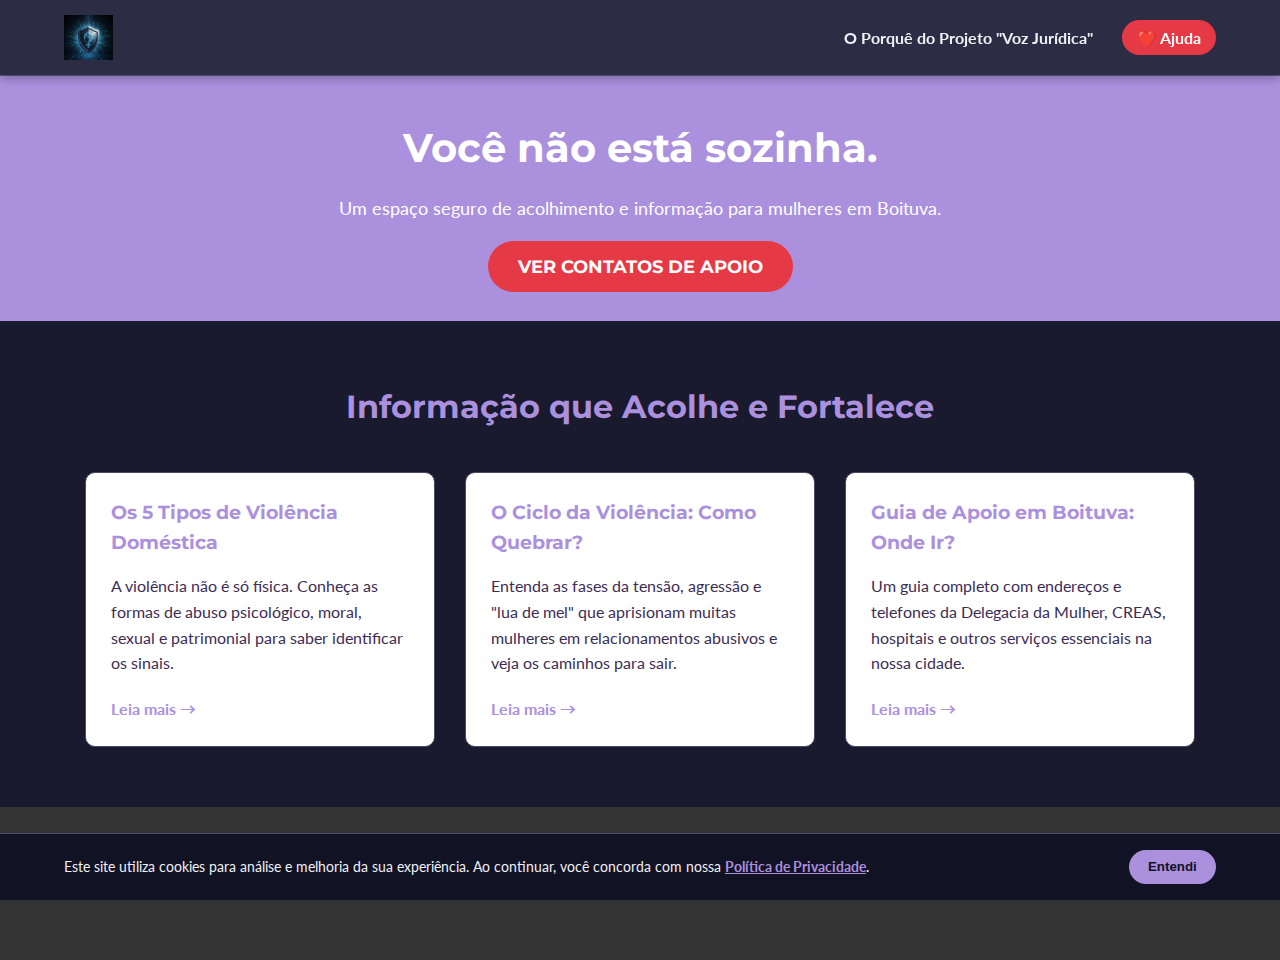
<file: index.html>
<!DOCTYPE html>
<html lang="pt-BR">
<head>
    <!-- Google tag (gtag.js) -->
<script async src="https://www.googletagmanager.com/gtag/js?id=G-N0MJZR9N5Q"></script>
<script>
  window.dataLayer = window.dataLayer || [];
  function gtag(){dataLayer.push(arguments);}
  gtag('js', new Date());

  gtag('config', 'G-N0MJZR9N5Q');
</script>

    <meta charset="UTF-8">
    <meta name="viewport" content="width=device-width, initial-scale=1.0">
    <title>Vozes Em Rede - Você não está sozinha</title>
    
    <link rel="stylesheet" href="styles/style.css">
    <link rel="short icon" href="imagens/favicon.ico">
    <link rel="preconnect" href="https://fonts.googleapis.com">
    <link rel="preconnect" href="https://fonts.gstatic.com" crossorigin>
    <link href="https://fonts.googleapis.com/css2?family=Montserrat:wght@400;700&family=Lato:wght@400;700&display=swap" rel="stylesheet">
</head>


<body>
     <button id="quick-exit" class="quick-exit-button">SAIR RÁPIDO (ESC)</button>

     <!--Navegação de Páginas-->
    <header class="main-header sticky">
        <nav class="main-nav">
           <a href="index.html" class="logo">
    <img src="imagens/logo.png" alt="Logo do Projeto Acolhe Boituva">
        </a>
            <div class="nav-links">
                <a href="paginas/projeto-pq.html">O Porquê do Projeto "Voz Jurídica"</a>
                <a href="paginas/ajuda.html" class="nav-cta">❤️ Ajuda</a>
            </div>
        </nav>
    </header>



    <!--Corpo da Página -->
    <main>
        <section class="hero">
            <div class="hero-content">
                <h1>Você não está sozinha.</h1>
                <p class="subtitle">Um espaço seguro de acolhimento e informação para mulheres em Boituva.</p>
                <a href="paginas/ajuda.html" class="cta-button">VER CONTATOS DE APOIO</a>
            </div>
        </section>
        <section class="recent-posts">
            <h2>Informação que Acolhe e Fortalece</h2>
            
            <div class="posts-container">
                <article class="post-card">
                    <h3>Os 5 Tipos de Violência Doméstica</h3>
                    <p>A violência não é só física. Conheça as formas de abuso psicológico, moral, sexual e patrimonial para saber identificar os sinais.</p>
                    <a href="paginas/ciclosdaviolencia.html#tipos-de-violencia" class="read-more">Leia mais &rarr;</a>
                </article>

                <article class="post-card">
                    <h3>O Ciclo da Violência: Como Quebrar?</h3>
                    <p>Entenda as fases da tensão, agressão e "lua de mel" que aprisionam muitas mulheres em relacionamentos abusivos e veja os caminhos para sair.</p>
                    <a href="paginas/tiposdeviolencia.html#ciclo-da-violencia" class="read-more">Leia mais &rarr;</a>
                </article>

                <article class="post-card">
                    <h3>Guia de Apoio em Boituva: Onde Ir?</h3>
                    <p>Um guia completo com endereços e telefones da Delegacia da Mulher, CREAS, hospitais e outros serviços essenciais na nossa cidade.</p>
                    <a href="paginas/ajuda.html" class="read-more">Leia mais &rarr;</a>
                </article>
            </div>
        </section>
    </main>


    <!--Aviso de Cookies -->
    <div id="cookie-notice-container">
        <div class="cookie-notice-content">
            <p>
                Este site utiliza cookies para análise e melhoria da sua experiência. Ao continuar, você concorda com nossa 
                <a href="/paginas/politica-de-privacidade.html">Política de Privacidade</a>.
            </p>
            <button id="cookie-notice-accept-btn">Entendi</button>
        </div>
    </div>

    <script>
        // --- LÓGICA DO BANNER DE COOKIES (AUTOCONTIDA) ---
        // Espera o DOM estar pronto para garantir que todos os elementos existem
        document.addEventListener('DOMContentLoaded', () => {
            const bannerContainer = document.getElementById('cookie-notice-container');
            const acceptButton = document.getElementById('cookie-notice-accept-btn');

            // Garante que o código só rode se os elementos existirem
            if (bannerContainer && acceptButton) {
                // Verifica se o usuário já aceitou
                if (!localStorage.getItem('cookiesAccepted')) {
                    // Se não, mostra o banner
                    bannerContainer.classList.add('show');
                }

                // Adiciona o evento de clique ao botão
                acceptButton.addEventListener('click', () => {
                    // Salva a aceitação
                    localStorage.setItem('cookiesAccepted', 'true');
                    // Esconde o banner
                    bannerContainer.classList.remove('show');
                });
            }
        });
    </script>
    
    </body>
    
    <!--RODAPÉ -->
    <footer class="site-footer">
        <p>&copy; 2025 Acolhe Boituva - Gustavo Danton - Todos os direitos reservados. Um projeto comunitário e independente. | <a href="paginas/politica-de-privacidade.html" >Política de Privacidade</p>
    </footer>
    
    <script src="scripts/scripts.js"></script>


</html>
</file>
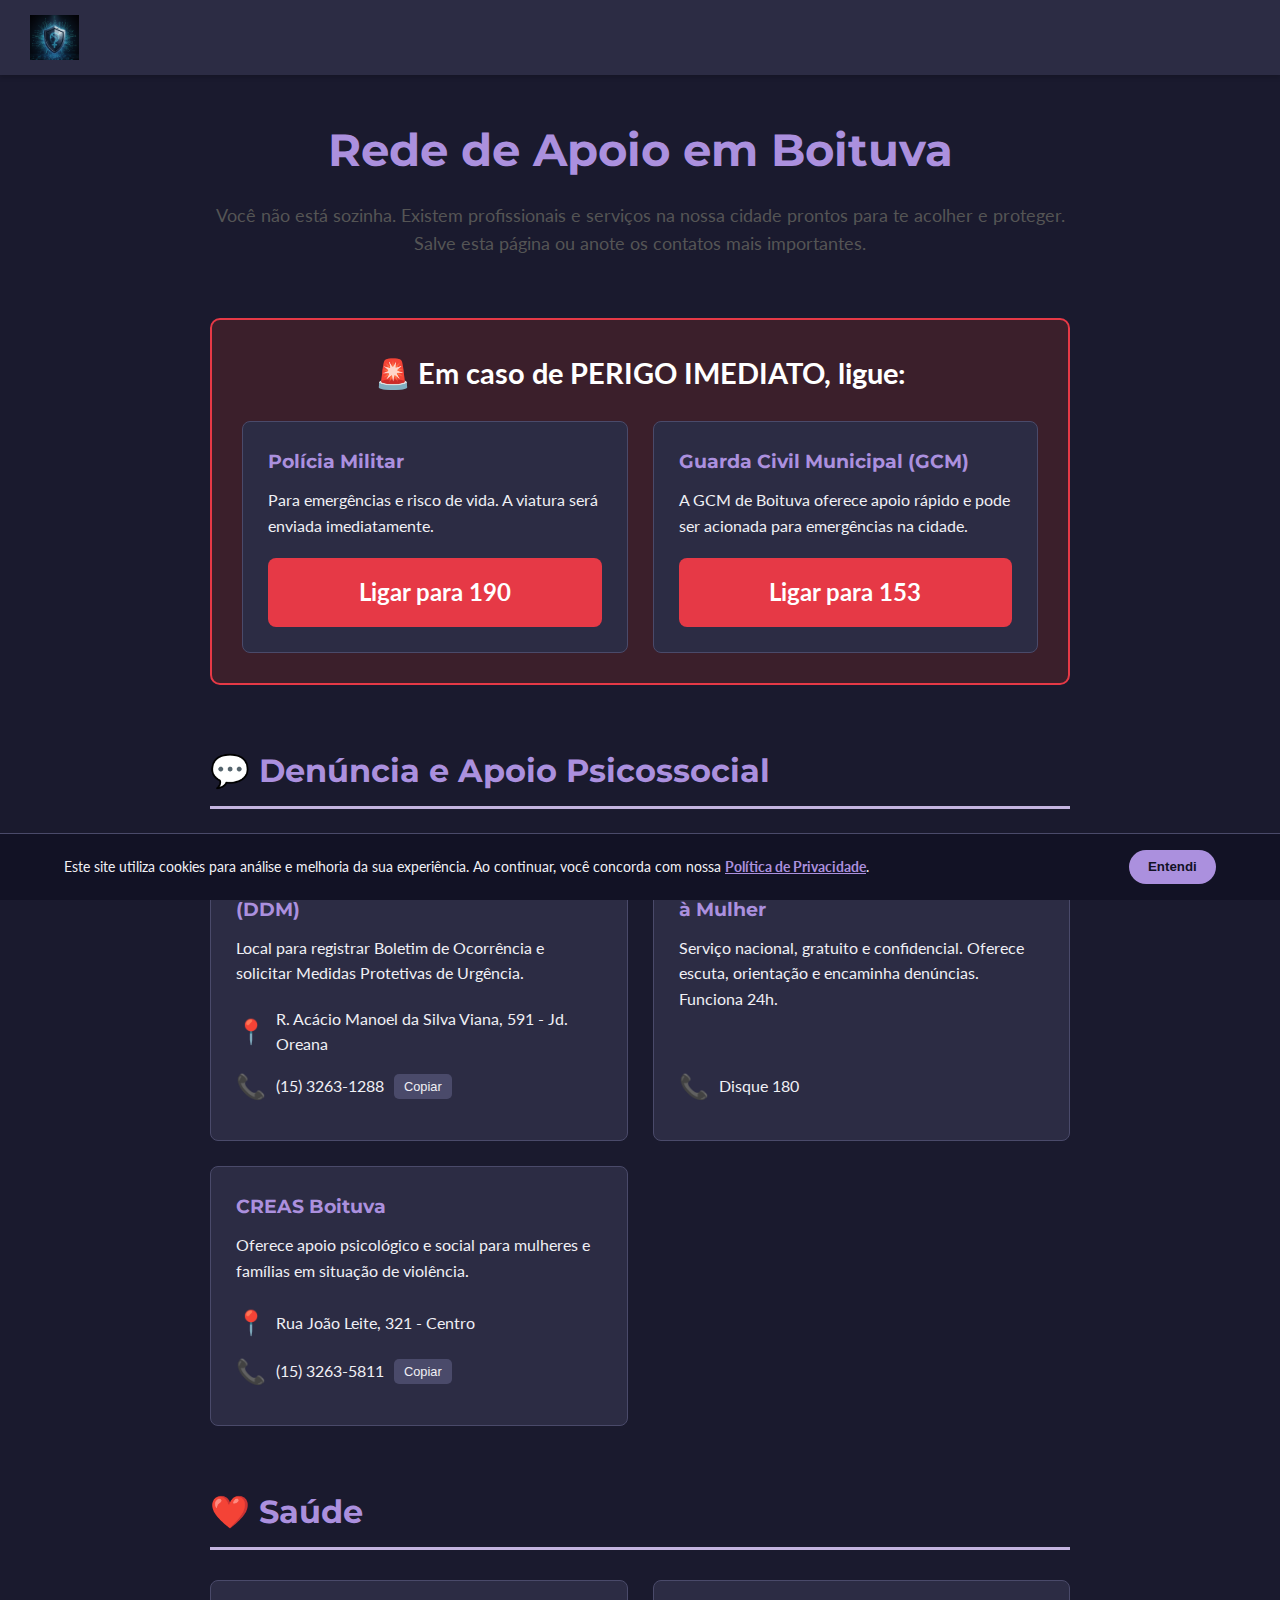
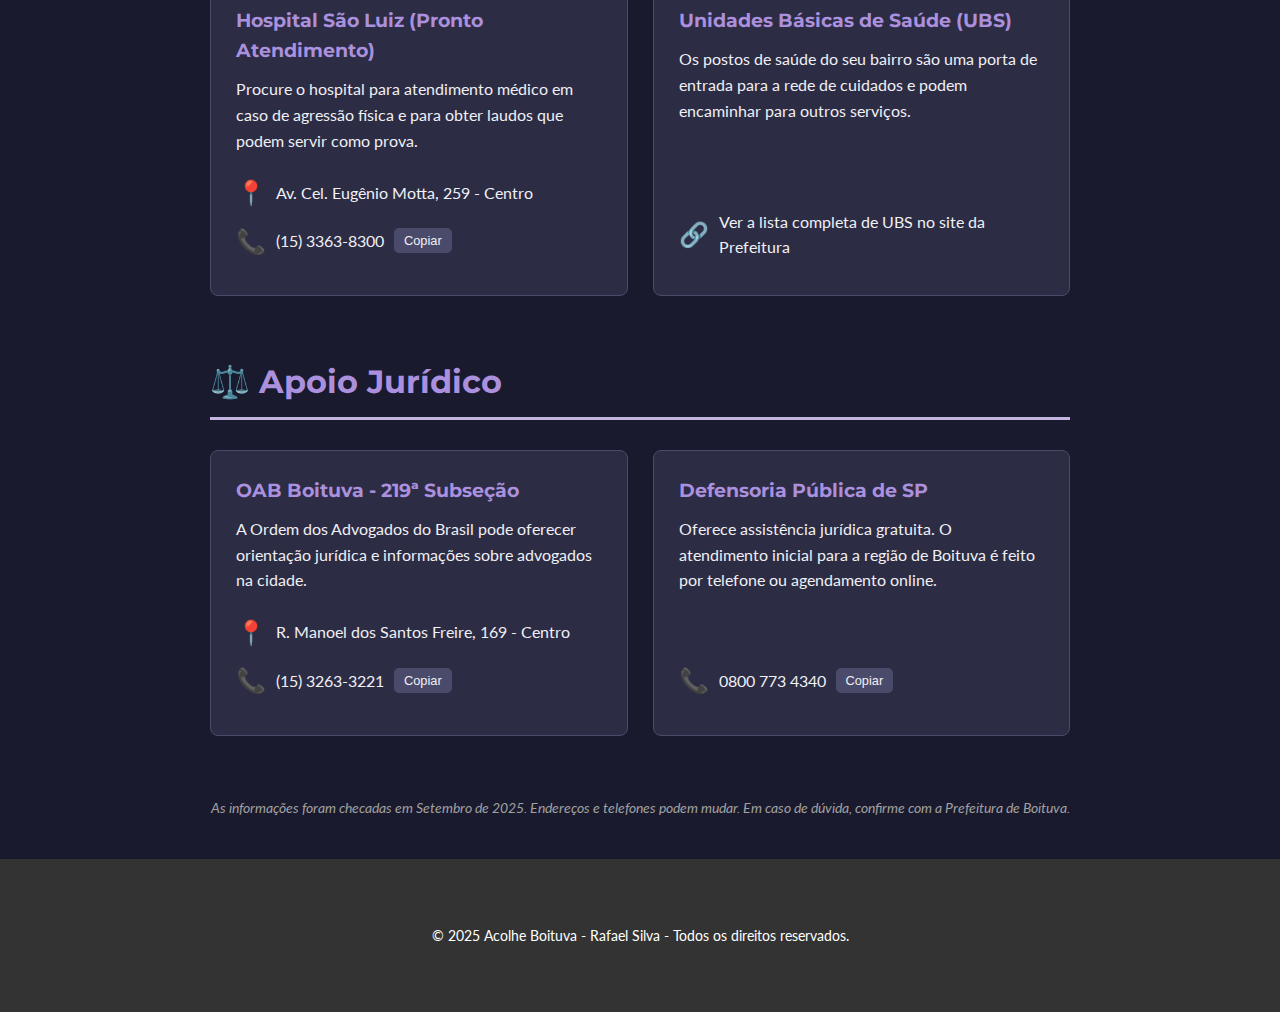
<file: paginas/ajuda.html>
<!DOCTYPE html>
<html lang="pt-BR">
<head>

    <!-- Google tag (gtag.js) -->
<script async src="https://www.googletagmanager.com/gtag/js?id=G-N0MJZR9N5Q"></script>
<script>
  window.dataLayer = window.dataLayer || [];
  function gtag(){dataLayer.push(arguments);}
  gtag('js', new Date());

  gtag('config', 'G-N0MJZR9N5Q');
</script>

    <meta charset="UTF-8">
    <meta name="viewport" content="width=device-width, initial-scale=1.0">

    <title>Busque Ajuda em Boituva - Acolhe Boituva</title>
    
    <link rel="stylesheet" href="../styles/style.css">
    
    <link rel="preconnect" href="https://fonts.googleapis.com">

    <link rel="preconnect" href="https://fonts.gstatic.com" crossorigin>

    <link href="https://fonts.googleapis.com/css2?family=Montserrat:wght@400;700&family=Lato:wght@400;700&display=swap" rel="stylesheet">

</head>
<body>


    <button id="quick-exit" class="quick-exit-button">SAIR RÁPIDO (ESC)</button>

    <header class="main-header">
        <nav>
           <a href="../index.html" class="logo">
    <img src="../imagens/logo.png" alt="Logo do Projeto Acolhe Boituva">
</a>
        </nav>
    </header>

    <main class="content-page">
        <h1>Rede de Apoio em Boituva</h1>
        <p class="page-intro">Você não está sozinha. Existem profissionais e serviços na nossa cidade prontos para te acolher e proteger. Salve esta página ou anote os contatos mais importantes.</p>

        <section id="emergencia" class="emergency-section">
            <h2>🚨 Em caso de PERIGO IMEDIATO, ligue:</h2>

            <div class="contact-grid">
                <div class="contact-card emergency">
                    <h3>Polícia Militar</h3>
                    <p>Para emergências e risco de vida. A viatura será enviada imediatamente.</p>
                    <a href="tel:190" class="call-button">Ligar para 190</a>
                </div>

                <div class="contact-card emergency">
                    <h3>Guarda Civil Municipal (GCM)</h3>
                    <p>A GCM de Boituva oferece apoio rápido e pode ser acionada para emergências na cidade.</p>
                    <a href="tel:153" class="call-button">Ligar para 153</a>
                </div>

            </div>
        </section>

        <section class="content-section">
            <h2>💬 Denúncia e Apoio Psicossocial</h2>

            <div class="contact-grid">
                <div class="contact-card">
                    <h3>Delegacia de Defesa da Mulher (DDM)</h3>
                    <p>Local para registrar Boletim de Ocorrência e solicitar Medidas Protetivas de Urgência.</p>

                    <div class="contact-info">
                        <span>📍</span> <a href="https://maps.google.com/?q=Rua+Acácio+Manoel+da+Silva+Viana,+591,+Boituva" target="_blank">R. Acácio Manoel da Silva Viana, 591 - Jd. Oreana</a>
                    </div>
                    <div class="contact-info">
                        <span>📞</span> <a href="tel:1532631288">(15) 3263-1288</a>
                        <button class="copy-btn" data-number="1532631288">Copiar</button>
                    </div>
                </div>
                <div class="contact-card">
                    <h3>Disque 180 - Central de Atendimento à Mulher</h3>
                    <p>Serviço nacional, gratuito e confidencial. Oferece escuta, orientação e encaminha denúncias. Funciona 24h.</p>
                    <div class="contact-info">
                        <span>📞</span> <a href="tel:180">Disque 180</a>
                    </div>
                </div>
                <div class="contact-card">
                    <h3>CREAS Boituva</h3>
                    <p>Oferece apoio psicológico e social para mulheres e famílias em situação de violência.</p>
                     <div class="contact-info">
                        <span>📍</span> <a href="https://maps.google.com/?q=Rua+João+Leite,+321+-+Centro,+Boituva" target="_blank">Rua João Leite, 321 - Centro</a>
                    </div>
                    <div class="contact-info">
                        <span>📞</span> <a href="tel:1532635811">(15) 3263-5811</a>
                        <button class="copy-btn" data-number="1532635811">Copiar</button>
                    </div>
                </div>
            </div>
        </section>

        <section class="content-section">
            <h2>❤️ Saúde</h2>
            <div class="contact-grid">
                 <div class="contact-card">
                    <h3>Hospital São Luiz (Pronto Atendimento)</h3>
                    <p>Procure o hospital para atendimento médico em caso de agressão física e para obter laudos que podem servir como prova.</p>
                    <div class="contact-info">
                        <span>📍</span> <a href="https://maps.google.com/?q=Avenida+Coronel+Eugênio+Motte,+259,+Boituva" target="_blank">Av. Cel. Eugênio Motta, 259 - Centro</a>
                    </div>
                    <div class="contact-info">
                        <span>📞</span> <a href="tel:1533638300">(15) 3363-8300</a>
                        <button class="copy-btn" data-number="1533638300">Copiar</button>
                    </div>
                </div>
                <div class="contact-card">
                    <h3>Unidades Básicas de Saúde (UBS)</h3>
                    <p>Os postos de saúde do seu bairro são uma porta de entrada para a rede de cuidados e podem encaminhar para outros serviços.</p>
                    <div class="contact-info">
                        <span>🔗</span> <a href="https://boituva.sp.gov.br/ubs" target="_blank">Ver a lista completa de UBS no site da Prefeitura</a>
                    </div>
                </div>
            </div>
        </section>
        
        <section class="content-section">
            <h2>⚖️ Apoio Jurídico</h2>
            <div class="contact-grid">
                <div class="contact-card">
                    <h3>OAB Boituva - 219ª Subseção</h3>
                    <p>A Ordem dos Advogados do Brasil pode oferecer orientação jurídica e informações sobre advogados na cidade.</p>
                    <div class="contact-info">
                        <span>📍</span> <a href="https://maps.google.com/?q=Rua+Manoel+dos+Santos+Freire,+169,+Boituva" target="_blank">R. Manoel dos Santos Freire, 169 - Centro</a>
                    </div>
                     <div class="contact-info">
                        <span>📞</span> <a href="tel:1532633221">(15) 3263-3221</a>
                        <button class="copy-btn" data-number="1532633221">Copiar</button>
                    </div>
                </div>
                <div class="contact-card">
                    <h3>Defensoria Pública de SP</h3>
                    <p>Oferece assistência jurídica gratuita. O atendimento inicial para a região de Boituva é feito por telefone ou agendamento online.</p>
                    <div class="contact-info">
                        <span>📞</span> <a href="tel:08007734340">0800 773 4340</a>
                        <button class="copy-btn" data-number="08007734340">Copiar</button>
                    </div>
                </div>
            </div>
        </section>

        <p class="disclaimer">As informações foram checadas em Setembro de 2025. Endereços e telefones podem mudar. Em caso de dúvida, confirme com a Prefeitura de Boituva.</p>

    </main>

    <footer class="site-footer">
        <p>&copy; 2025 Acolhe Boituva - Rafael Silva - Todos os direitos reservados.</p>
    </footer>

    <script src="../scripts/scripts.js"></script>

    <div id="cookie-notice-container">
        <div class="cookie-notice-content">
            <p>
                Este site utiliza cookies para análise e melhoria da sua experiência. Ao continuar, você concorda com nossa 
                <a href="/paginas/politica-de-privacidade.html">Política de Privacidade</a>.
            </p>
            <button id="cookie-notice-accept-btn">Entendi</button>
        </div>
    </div>

    <script>
        // --- LÓGICA DO BANNER DE COOKIES (AUTOCONTIDA) ---
        // Espera o DOM estar pronto para garantir que todos os elementos existem
        document.addEventListener('DOMContentLoaded', () => {
            const bannerContainer = document.getElementById('cookie-notice-container');
            const acceptButton = document.getElementById('cookie-notice-accept-btn');

            // Garante que o código só rode se os elementos existirem
            if (bannerContainer && acceptButton) {
                // Verifica se o usuário já aceitou
                if (!localStorage.getItem('cookiesAccepted')) {
                    // Se não, mostra o banner
                    bannerContainer.classList.add('show');
                }

                // Adiciona o evento de clique ao botão
                acceptButton.addEventListener('click', () => {
                    // Salva a aceitação
                    localStorage.setItem('cookiesAccepted', 'true');
                    // Esconde o banner
                    bannerContainer.classList.remove('show');
                });
            }
        });
    </script>
    

</body>

</html>
</file>
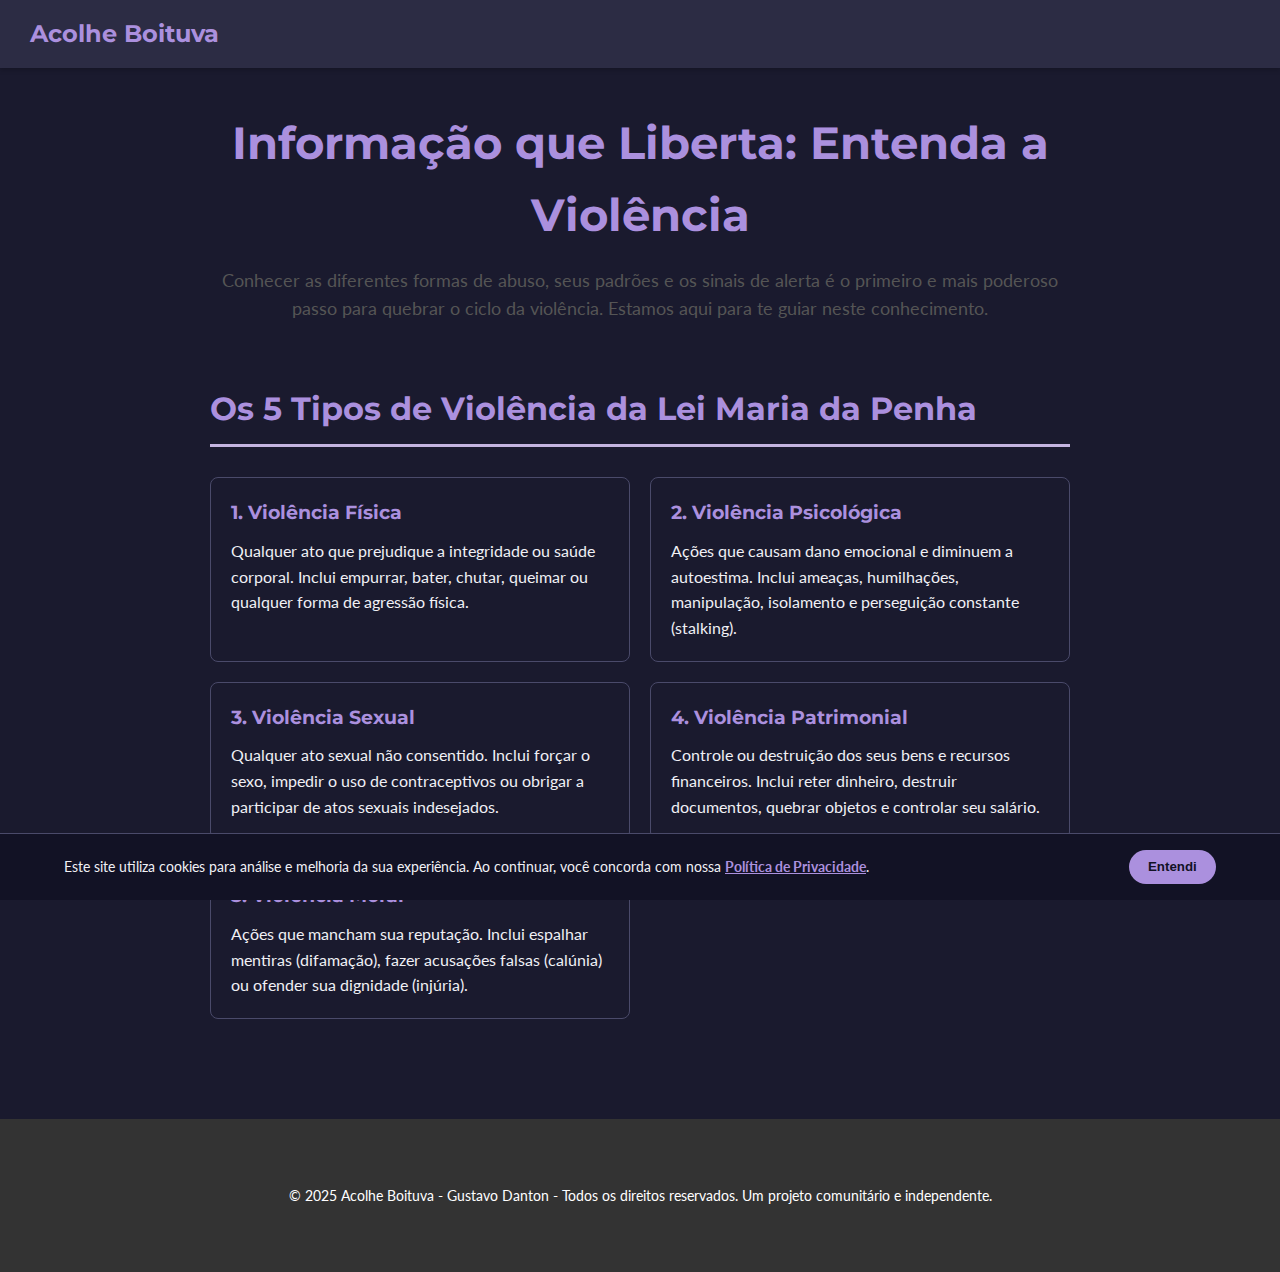
<file: paginas/ciclosdaviolencia.html>
<!DOCTYPE html>
<html lang="pt-BR">
<head>

    <!-- Google tag (gtag.js) -->
<script async src="https://www.googletagmanager.com/gtag/js?id=G-N0MJZR9N5Q"></script>
<script>
  window.dataLayer = window.dataLayer || [];
  function gtag(){dataLayer.push(arguments);}
  gtag('js', new Date());

  gtag('config', 'G-N0MJZR9N5Q');
</script>

    <meta charset="UTF-8">
    <meta name="viewport" content="width=device-width, initial-scale=1.0">
    <title>Entenda a Violência - Vozes Em Rede</title>
    
    <link rel="stylesheet" href="../styles/style.css">

    <link rel="preconnect" href="https://fonts.googleapis.com">

    <link rel="preconnect" href="https://fonts.gstatic.com" crossorigin>

    <link href="https://fonts.googleapis.com/css2?family=Montserrat:wght@400;700&family=Lato:wght@400;700&display=swap" rel="stylesheet">

</head>
<body>


    <button id="quick-exit" class="quick-exit-button">SAIR RÁPIDO (ESC)</button>

    <header class="main-header">
        <nav>
            <a href="../index.html" class="logo">Acolhe Boituva</a>
        </nav>
    </header>

    <main class="content-page">
        <h1>Informação que Liberta: Entenda a Violência</h1>
        <p class="page-intro">Conhecer as diferentes formas de abuso, seus padrões e os sinais de alerta é o primeiro e mais poderoso passo para quebrar o ciclo da violência. Estamos aqui para te guiar neste conhecimento.</p>

        <section id="tipos-de-violencia" class="content-section">
            <h2>Os 5 Tipos de Violência da Lei Maria da Penha</h2>
            <div class="violence-types-container">
                <div class="violence-type">
                    <h3>1. Violência Física</h3>
                    <p>Qualquer ato que prejudique a integridade ou saúde corporal. Inclui empurrar, bater, chutar, queimar ou qualquer forma de agressão física.</p>
                </div>
                <div class="violence-type">
                    <h3>2. Violência Psicológica</h3>
                    <p>Ações que causam dano emocional e diminuem a autoestima. Inclui ameaças, humilhações, manipulação, isolamento e perseguição constante (stalking).</p>
                </div>
                <div class="violence-type">
                    <h3>3. Violência Sexual</h3>
                    <p>Qualquer ato sexual não consentido. Inclui forçar o sexo, impedir o uso de contraceptivos ou obrigar a participar de atos sexuais indesejados.</p>
                </div>
                <div class="violence-type">
                    <h3>4. Violência Patrimonial</h3>
                    <p>Controle ou destruição dos seus bens e recursos financeiros. Inclui reter dinheiro, destruir documentos, quebrar objetos e controlar seu salário.</p>
                </div>
                <div class="violence-type">
                    <h3>5. Violência Moral</h3>
                    <p>Ações que mancham sua reputação. Inclui espalhar mentiras (difamação), fazer acusações falsas (calúnia) ou ofender sua dignidade (injúria).</p>
                </div>
            </div>
        </section>
    </main>

    <footer class="site-footer">
        <p>&copy; 2025 Acolhe Boituva - Gustavo Danton - Todos os direitos reservados. Um projeto comunitário e independente.</p>
    </footer>

    <script src="../scripts/scripts.js"></script>

    <div id="cookie-notice-container">
        <div class="cookie-notice-content">
            <p>
                Este site utiliza cookies para análise e melhoria da sua experiência. Ao continuar, você concorda com nossa 
                <a href="/paginas/politica-de-privacidade.html">Política de Privacidade</a>.
            </p>
            <button id="cookie-notice-accept-btn">Entendi</button>
        </div>
    </div>

    <script>
        // --- LÓGICA DO BANNER DE COOKIES (AUTOCONTIDA) ---
        // Espera o DOM estar pronto para garantir que todos os elementos existem
        document.addEventListener('DOMContentLoaded', () => {
            const bannerContainer = document.getElementById('cookie-notice-container');
            const acceptButton = document.getElementById('cookie-notice-accept-btn');

            // Garante que o código só rode se os elementos existirem
            if (bannerContainer && acceptButton) {
                // Verifica se o usuário já aceitou
                if (!localStorage.getItem('cookiesAccepted')) {
                    // Se não, mostra o banner
                    bannerContainer.classList.add('show');
                }

                // Adiciona o evento de clique ao botão
                acceptButton.addEventListener('click', () => {
                    // Salva a aceitação
                    localStorage.setItem('cookiesAccepted', 'true');
                    // Esconde o banner
                    bannerContainer.classList.remove('show');
                });
            }
        });
    </script>
    

</body>
</html>
</file>
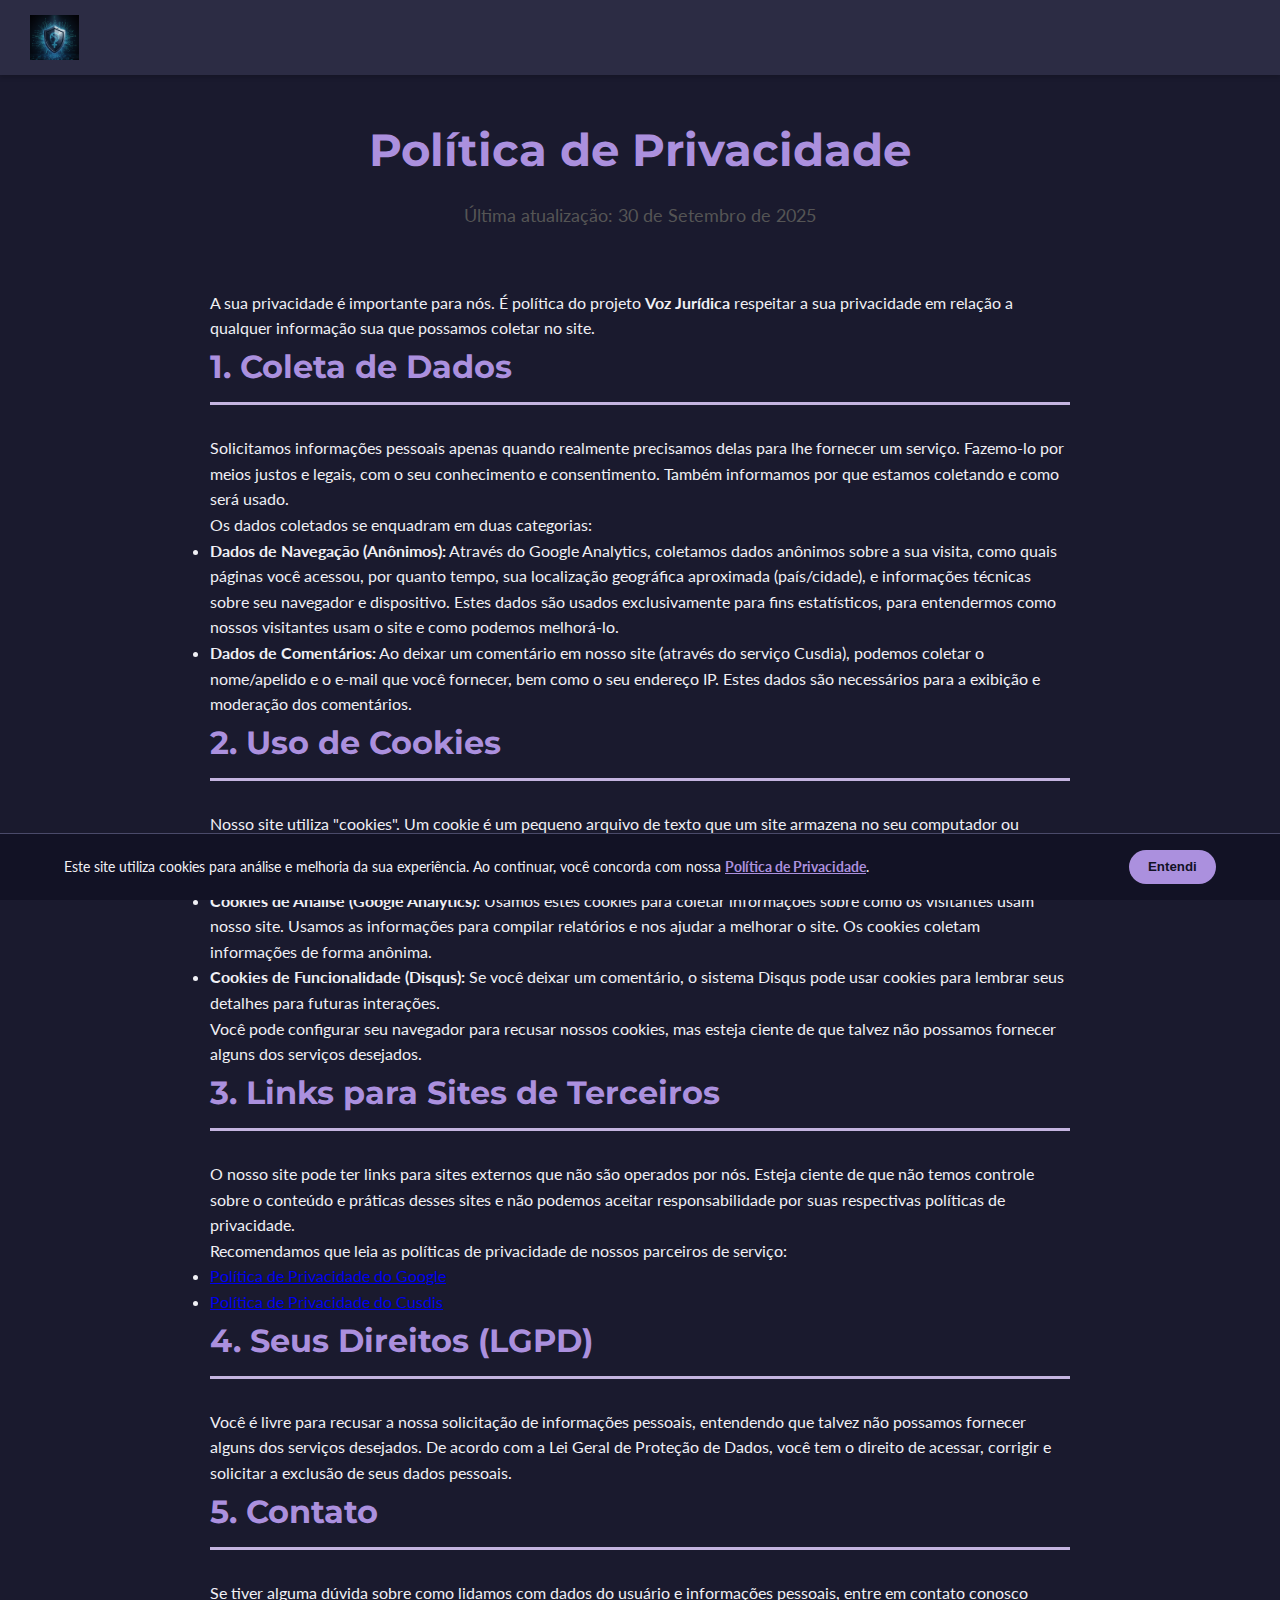
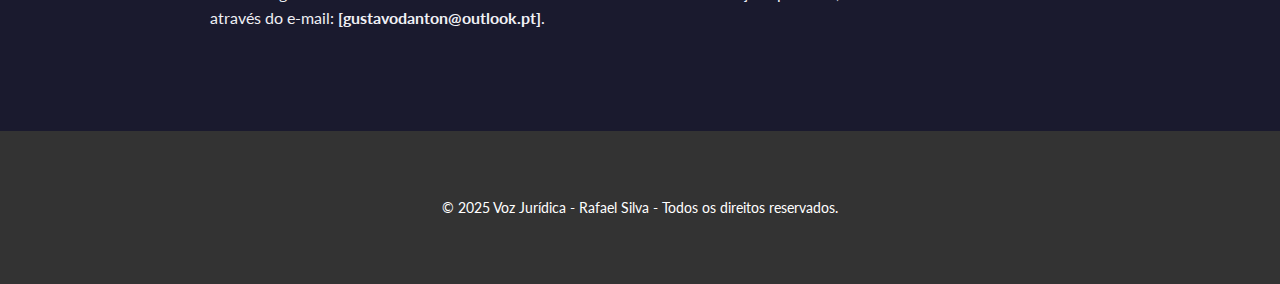
<file: paginas/politica-de-privacidade.html>
<!DOCTYPE html>
<html lang="pt-BR">
<head>
    <meta charset="UTF-8">
    <meta name="viewport" content="width=device-width, initial-scale=1.0">
    <title>Política de Privacidade - Voz Jurídica</title>
    
    <link rel="stylesheet" href="../styles/style.css">
    
    <link rel="preconnect" href="https://fonts.googleapis.com">
    <link rel="preconnect" href="https://fonts.gstatic.com" crossorigin>
    <link href="https://fonts.googleapis.com/css2?family=Montserrat:wght@400;700&family=Lato:wght@400;700&display=swap" rel="stylesheet">
</head>
<body>

    

    <button id="quick-exit" class="quick-exit-button">SAIR RÁPIDO (ESC)</button>

    <header class="main-header">
        <nav>
            <a href="../index.html" class="logo">
    <img src="../imagens/logo.png" alt="Logo do Projeto Acolhe Boituva">
</a>
        </nav>
    </header>

    <main class="content-page site-content">
        <h1>Política de Privacidade</h1>
        <p class="page-intro">Última atualização: 30 de Setembro de 2025</p>

        <section class="content-section">
            <p>A sua privacidade é importante para nós. É política do projeto <strong>Voz Jurídica</strong> respeitar a sua privacidade em relação a qualquer informação sua que possamos coletar no site.</p>

            <h2>1. Coleta de Dados</h2>
            <p>Solicitamos informações pessoais apenas quando realmente precisamos delas para lhe fornecer um serviço. Fazemo-lo por meios justos e legais, com o seu conhecimento e consentimento. Também informamos por que estamos coletando e como será usado.</p>
            <p>Os dados coletados se enquadram em duas categorias:</p>
            <ul>
                <li><strong>Dados de Navegação (Anônimos):</strong> Através do Google Analytics, coletamos dados anônimos sobre a sua visita, como quais páginas você acessou, por quanto tempo, sua localização geográfica aproximada (país/cidade), e informações técnicas sobre seu navegador e dispositivo. Estes dados são usados exclusivamente para fins estatísticos, para entendermos como nossos visitantes usam o site e como podemos melhorá-lo.</li>
                <li><strong>Dados de Comentários:</strong> Ao deixar um comentário em nosso site (através do serviço Cusdia), podemos coletar o nome/apelido e o e-mail que você fornecer, bem como o seu endereço IP. Estes dados são necessários para a exibição e moderação dos comentários.</li>
            </ul>

            <h2>2. Uso de Cookies</h2>
            <p>Nosso site utiliza "cookies". Um cookie é um pequeno arquivo de texto que um site armazena no seu computador ou dispositivo móvel quando você o visita. Eles são amplamente utilizados para fazer os sites funcionarem, ou funcionarem de forma mais eficiente, bem como para fornecer informações aos proprietários do site.</p>
            <ul>
                <li><strong>Cookies de Análise (Google Analytics):</strong> Usamos estes cookies para coletar informações sobre como os visitantes usam nosso site. Usamos as informações para compilar relatórios e nos ajudar a melhorar o site. Os cookies coletam informações de forma anônima.</li>
                <li><strong>Cookies de Funcionalidade (Disqus):</strong> Se você deixar um comentário, o sistema Disqus pode usar cookies para lembrar seus detalhes para futuras interações.</li>
            </ul>
            <p>Você pode configurar seu navegador para recusar nossos cookies, mas esteja ciente de que talvez não possamos fornecer alguns dos serviços desejados.</p>

            <h2>3. Links para Sites de Terceiros</h2>
            <p>O nosso site pode ter links para sites externos que não são operados por nós. Esteja ciente de que não temos controle sobre o conteúdo e práticas desses sites e não podemos aceitar responsabilidade por suas respectivas políticas de privacidade.</p>
            <p>Recomendamos que leia as políticas de privacidade de nossos parceiros de serviço:</p>
            <ul>
                <li><a href="https://policies.google.com/privacy" target="_blank">Política de Privacidade do Google</a></li>
                <li><a href="https://cusdis.com/privacy-policy" target="_blank">Política de Privacidade do Cusdis</a></li>
            </ul>

            <h2>4. Seus Direitos (LGPD)</h2>
            <p>Você é livre para recusar a nossa solicitação de informações pessoais, entendendo que talvez não possamos fornecer alguns dos serviços desejados. De acordo com a Lei Geral de Proteção de Dados, você tem o direito de acessar, corrigir e solicitar a exclusão de seus dados pessoais.</p>

            <h2>5. Contato</h2>
            <p>Se tiver alguma dúvida sobre como lidamos com dados do usuário e informações pessoais, entre em contato conosco através do e-mail: <strong>[gustavodanton@outlook.pt]</strong>.</p>
        </section>
    </main>

    <footer class="site-footer">
        <p>© 2025 Voz Jurídica - Rafael Silva - Todos os direitos reservados.</p>
    </footer>

    <script src="../scripts/scripts.js"></script>

    <div id="cookie-notice-container">
        <div class="cookie-notice-content">
            <p>
                Este site utiliza cookies para análise e melhoria da sua experiência. Ao continuar, você concorda com nossa 
                <a href="/paginas/politica-de-privacidade.html">Política de Privacidade</a>.
            </p>
            <button id="cookie-notice-accept-btn">Entendi</button>
        </div>
    </div>

    <script>
        // --- LÓGICA DO BANNER DE COOKIES (AUTOCONTIDA) ---
        // Espera o DOM estar pronto para garantir que todos os elementos existem
        document.addEventListener('DOMContentLoaded', () => {
            const bannerContainer = document.getElementById('cookie-notice-container');
            const acceptButton = document.getElementById('cookie-notice-accept-btn');

            // Garante que o código só rode se os elementos existirem
            if (bannerContainer && acceptButton) {
                // Verifica se o usuário já aceitou
                if (!localStorage.getItem('cookiesAccepted')) {
                    // Se não, mostra o banner
                    bannerContainer.classList.add('show');
                }

                // Adiciona o evento de clique ao botão
                acceptButton.addEventListener('click', () => {
                    // Salva a aceitação
                    localStorage.setItem('cookiesAccepted', 'true');
                    // Esconde o banner
                    bannerContainer.classList.remove('show');
                });
            }
        });
    </script>
    

</body>

</html>
</file>
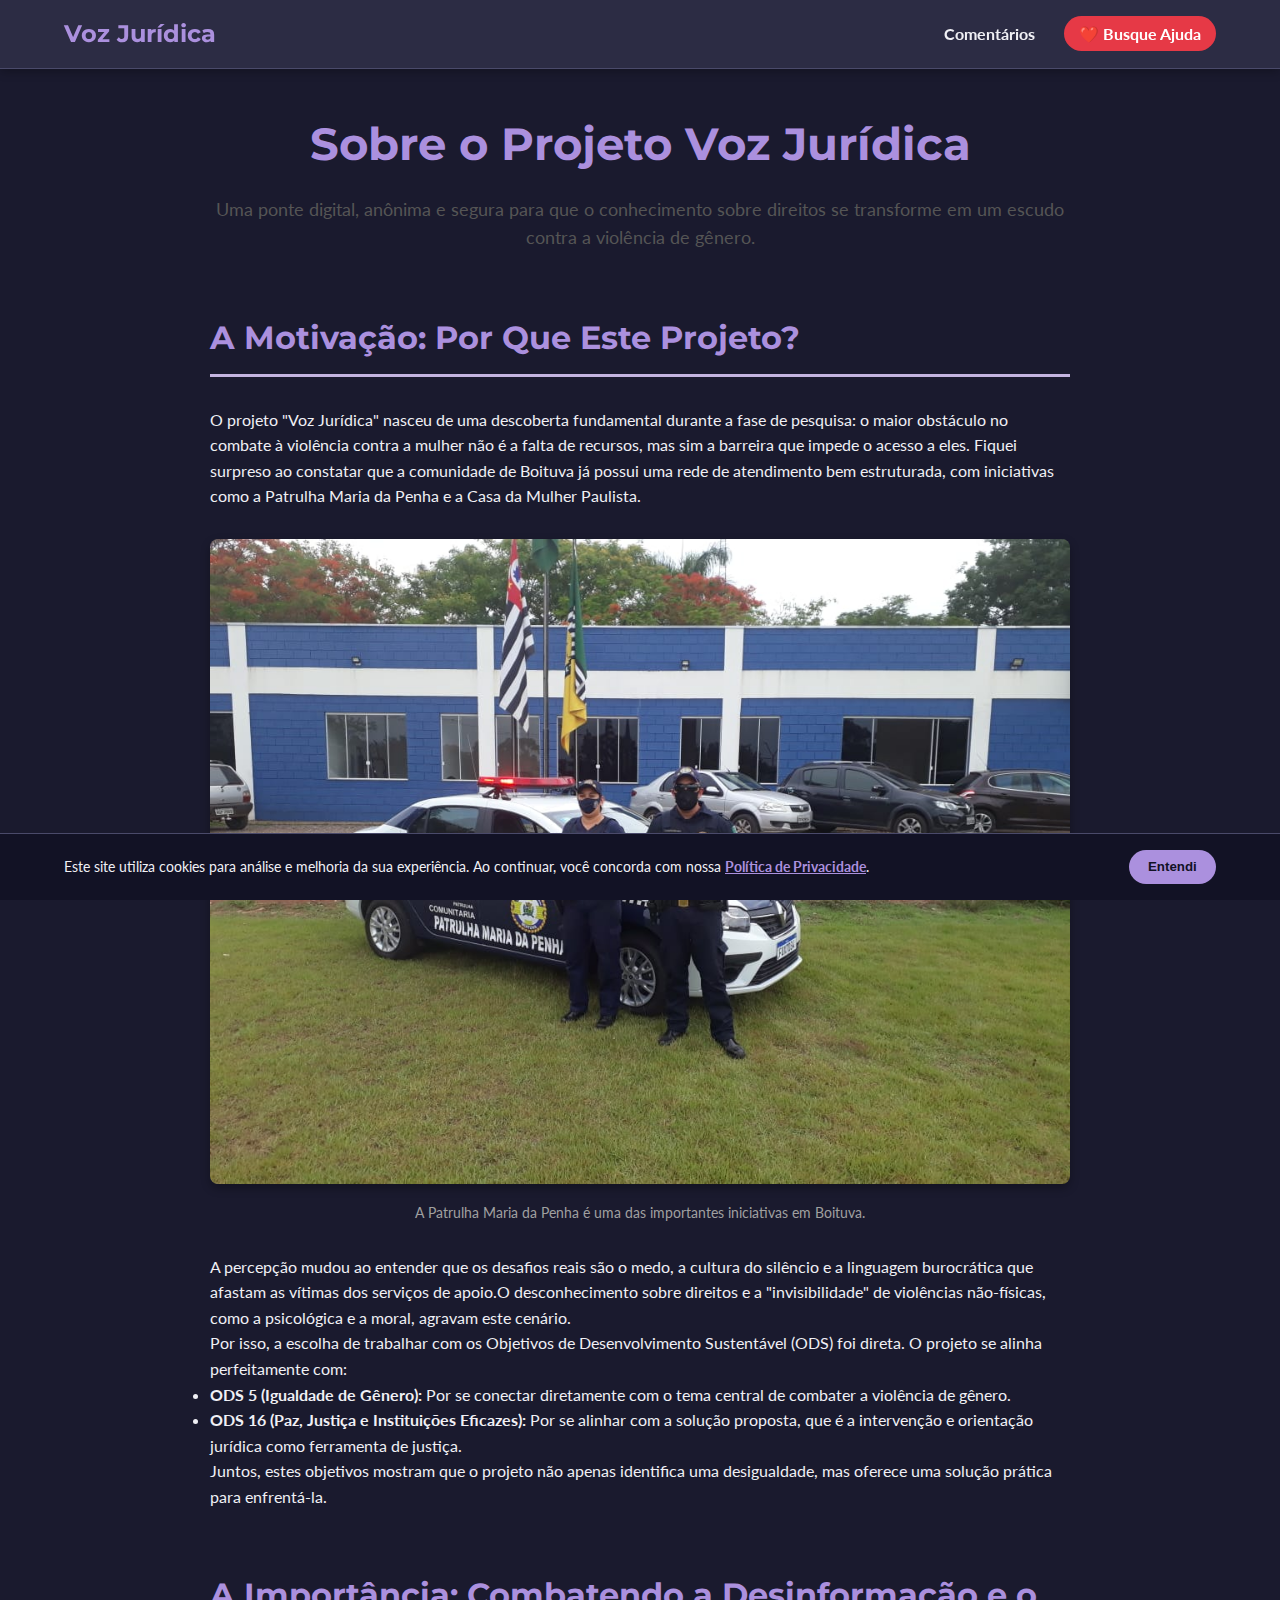
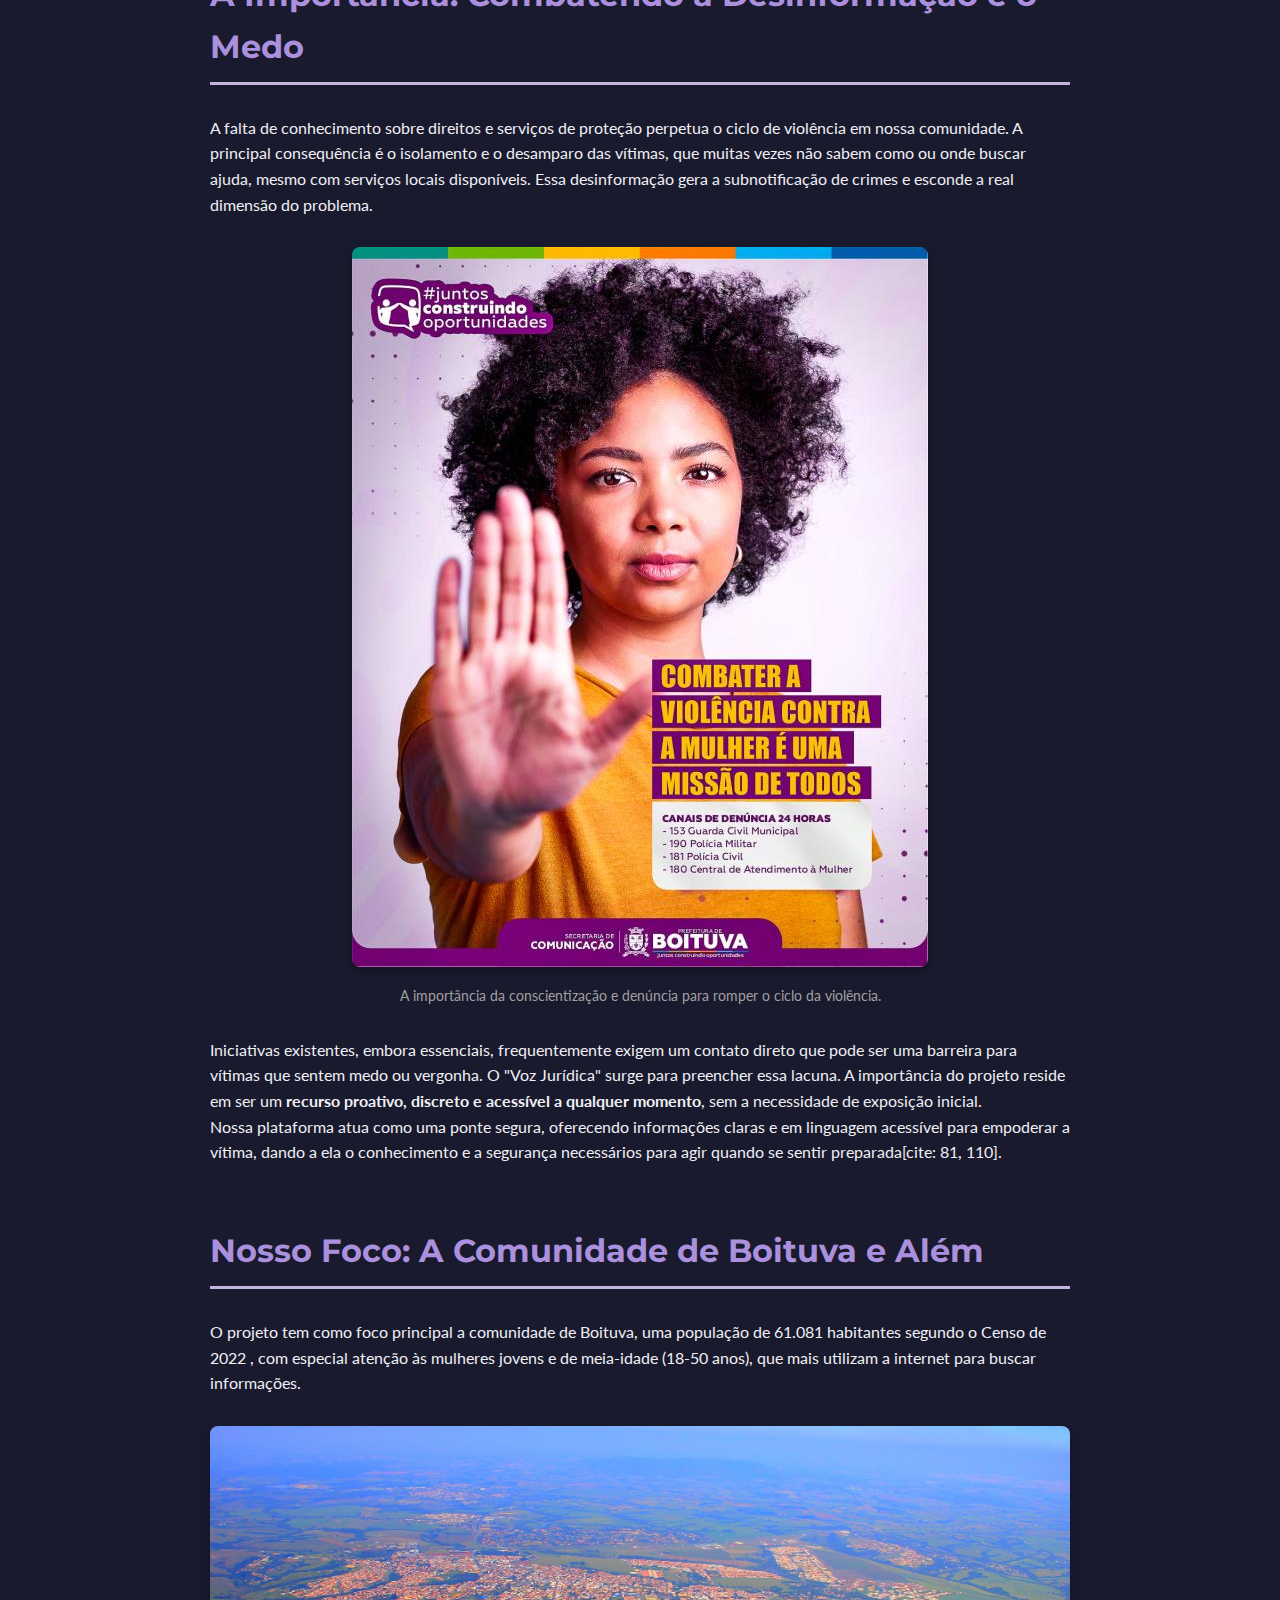
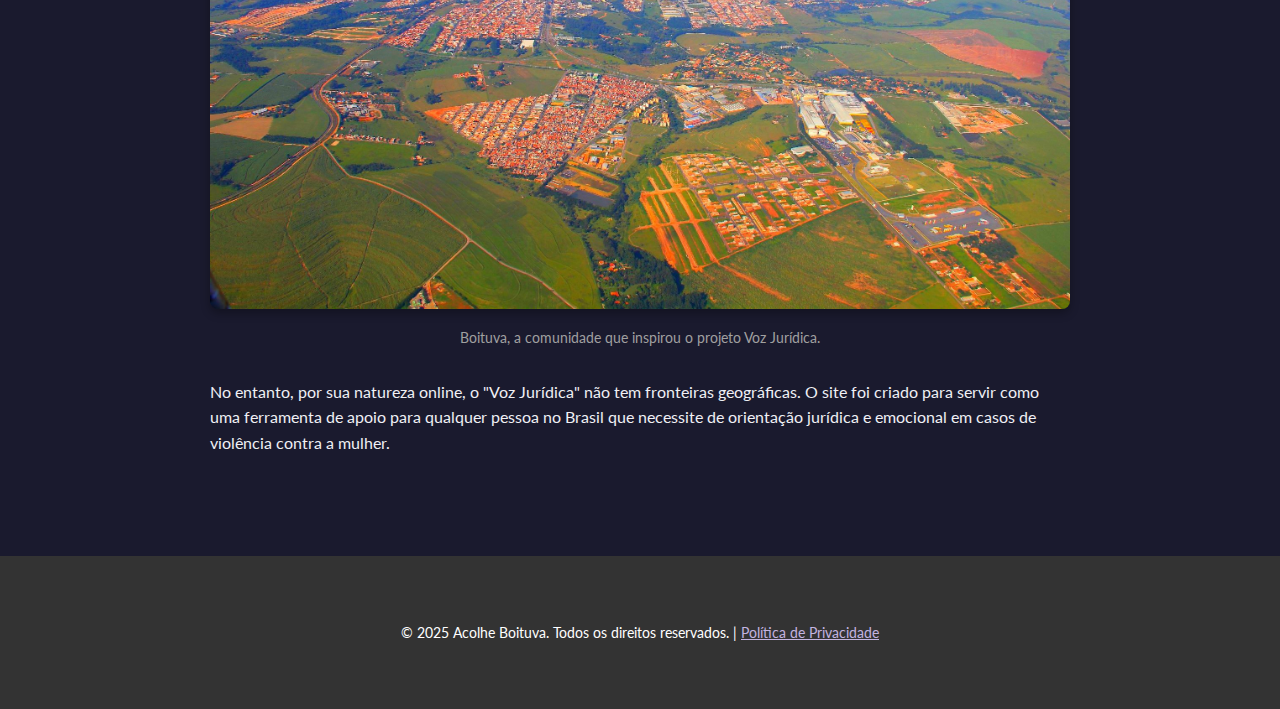
<file: paginas/projeto-pq.html>
<!DOCTYPE html>
<html lang="pt-BR">
<head>
    <meta charset="UTF-8">
    <meta name="viewport" content="width=device-width, initial-scale=1.0">
    <title>Sobre o Projeto - Voz Jurídica</title>
    
    <link rel="stylesheet" href="../styles/style.css">
    
    <link rel="preconnect" href="https://fonts.googleapis.com">
    <link rel="preconnect" href="https://fonts.gstatic.com" crossorigin>
    <link href="https://fonts.googleapis.com/css2?family=Montserrat:wght@400;700&family=Lato:wght@400;700&display=swap" rel="stylesheet">
</head>
<body>

    <button id="quick-exit" class="quick-exit-button">SAIR RÁPIDO (ESC)</button>

    <header class="main-header sticky">
        <nav class="main-nav">
            <a href="../index.html" class="logo">Voz Jurídica</a>
            <div class="nav-links">
                <a href="comentarios.html">Comentários</a>
                <a href="ajuda.html" class="nav-cta">❤️ Busque Ajuda</a>
            </div>
        </nav>
    </header>

    <main class="content-page site-content">
        <h1>Sobre o Projeto Voz Jurídica</h1>
        <p class="page-intro">Uma ponte digital, anônima e segura para que o conhecimento sobre direitos se transforme em um escudo contra a violência de gênero.</p>

        <section class="content-section">
            <h2>A Motivação: Por Que Este Projeto?</h2>
            <p>O projeto "Voz Jurídica" nasceu de uma descoberta fundamental durante a fase de pesquisa: o maior obstáculo no combate à violência contra a mulher não é a falta de recursos, mas sim a barreira que impede o acesso a eles. Fiquei surpreso ao constatar que a comunidade de Boituva já possui uma rede de atendimento bem estruturada, com iniciativas como a Patrulha Maria da Penha e a Casa da Mulher Paulista.</p>
            <figure class="content-image wide-image">
            <img src="../imagens/ptrlhmp.jpg" alt="Patrulha Maria da Penha em Boituva">
                <figcaption>A Patrulha Maria da Penha é uma das importantes iniciativas em Boituva.</figcaption>
            </figure>
            <p>A percepção mudou ao entender que os desafios reais são o medo, a cultura do silêncio e a linguagem burocrática que afastam as vítimas dos serviços de apoio.O desconhecimento sobre direitos e a "invisibilidade" de violências não-físicas, como a psicológica e a moral, agravam este cenário.</p>
            <p>Por isso, a escolha de trabalhar com os Objetivos de Desenvolvimento Sustentável (ODS) foi direta. O projeto se alinha perfeitamente com:</p>
            <ul>
                <li><strong>ODS 5 (Igualdade de Gênero):</strong> Por se conectar diretamente com o tema central de combater a violência de gênero.</li>
                <li><strong>ODS 16 (Paz, Justiça e Instituições Eficazes):</strong> Por se alinhar com a solução proposta, que é a intervenção e orientação jurídica como ferramenta de justiça.</li>
            </ul>
            <p>Juntos, estes objetivos mostram que o projeto não apenas identifica uma desigualdade, mas oferece uma solução prática para enfrentá-la.</p>
        </section>

        <section class="content-section">
            <h2>A Importância: Combatendo a Desinformação e o Medo</h2>
            <p>A falta de conhecimento sobre direitos e serviços de proteção perpetua o ciclo de violência em nossa comunidade. A principal consequência é o isolamento e o desamparo das vítimas, que muitas vezes não sabem como ou onde buscar ajuda, mesmo com serviços locais disponíveis. Essa desinformação gera a subnotificação de crimes e esconde a real dimensão do problema.</p>
            <figure class="content-image wide-image">
            <img src="../imagens/image.png" alt="luta contra a agressão a mulher">
                <figcaption>A importância da conscientização e denúncia para romper o ciclo da violência.</figcaption>
            </figure>
            <p>Iniciativas existentes, embora essenciais, frequentemente exigem um contato direto que pode ser uma barreira para vítimas que sentem medo ou vergonha. O "Voz Jurídica" surge para preencher essa lacuna. A importância do projeto reside em ser um <strong>recurso proativo, discreto e acessível a qualquer momento</strong>, sem a necessidade de exposição inicial.</p>
            <p>Nossa plataforma atua como uma ponte segura, oferecendo informações claras e em linguagem acessível para empoderar a vítima, dando a ela o conhecimento e a segurança necessários para agir quando se sentir preparada[cite: 81, 110].</p>
        </section>

        <section class="content-section">
            <h2>Nosso Foco: A Comunidade de Boituva e Além</h2>
            <p>O projeto tem como foco principal a comunidade de Boituva, uma população de 61.081 habitantes segundo o Censo de 2022 , com especial atenção às mulheres jovens e de meia-idade (18-50 anos), que mais utilizam a internet para buscar informações.</p>
            <figure class="content-image wide-image">
                <img src="../imagens/cidadeBTV.jpg" alt="Vista aérea da cidade de Boituva, São Paulo.">
                <figcaption>Boituva, a comunidade que inspirou o projeto Voz Jurídica.</figcaption>
            </figure>
            <p>No entanto, por sua natureza online, o "Voz Jurídica" não tem fronteiras geográficas. O site foi criado para servir como uma ferramenta de apoio para qualquer pessoa no Brasil que necessite de orientação jurídica e emocional em casos de violência contra a mulher.</p>
        </section>

    </main>

    <footer class="site-footer">
        <p>© 2025 Acolhe Boituva. Todos os direitos reservados. | <a href="politica-de-privacidade.html" style="color: var(--secondary-color);">Política de Privacidade</a></p>
    </footer>

    <script src="../scripts/scripts.js"></script>

<!--Aviso de Cookies -->
    <div id="cookie-notice-container">
        <div class="cookie-notice-content">
            <p>
                Este site utiliza cookies para análise e melhoria da sua experiência. Ao continuar, você concorda com nossa 
                <a href="/paginas/politica-de-privacidade.html">Política de Privacidade</a>.
            </p>
            <button id="cookie-notice-accept-btn">Entendi</button>
        </div>
    </div>

    <script>
        // --- LÓGICA DO BANNER DE COOKIES (AUTOCONTIDA) ---
        // Espera o DOM estar pronto para garantir que todos os elementos existem
        document.addEventListener('DOMContentLoaded', () => {
            const bannerContainer = document.getElementById('cookie-notice-container');
            const acceptButton = document.getElementById('cookie-notice-accept-btn');

            // Garante que o código só rode se os elementos existirem
            if (bannerContainer && acceptButton) {
                // Verifica se o usuário já aceitou
                if (!localStorage.getItem('cookiesAccepted')) {
                    // Se não, mostra o banner
                    bannerContainer.classList.add('show');
                }

                // Adiciona o evento de clique ao botão
                acceptButton.addEventListener('click', () => {
                    // Salva a aceitação
                    localStorage.setItem('cookiesAccepted', 'true');
                    // Esconde o banner
                    bannerContainer.classList.remove('show');
                });
            }
        });
    </script>
    

</body>
</html>
</file>
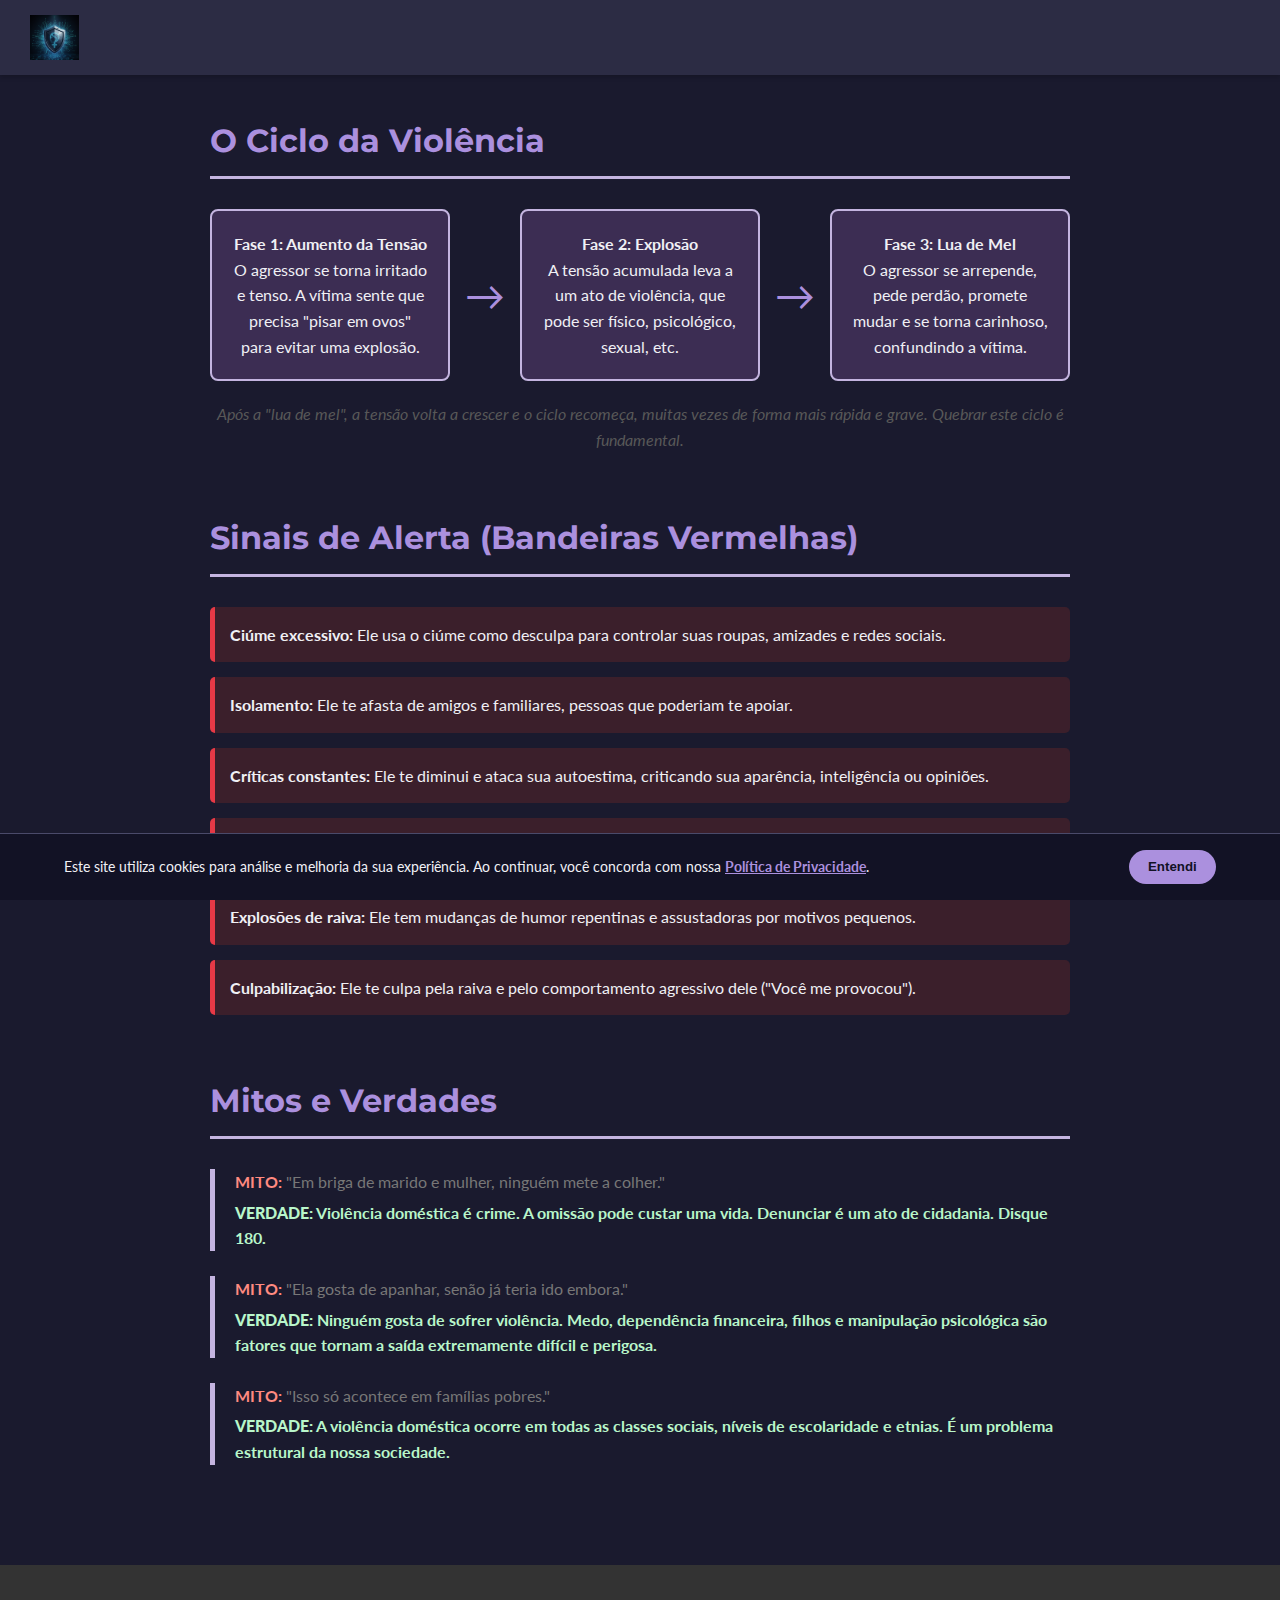
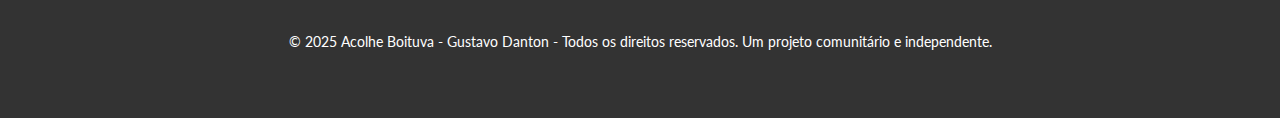
<file: paginas/tiposdeviolencia.html>
<!DOCTYPE html>
<html lang="pt-BR">
<head>
    <!-- Google tag (gtag.js) -->
<script async src="https://www.googletagmanager.com/gtag/js?id=G-N0MJZR9N5Q"></script>
<script>
  window.dataLayer = window.dataLayer || [];
  function gtag(){dataLayer.push(arguments);}
  gtag('js', new Date());

  gtag('config', 'G-N0MJZR9N5Q');
</script>

    <meta charset="UTF-8">
    <meta name="viewport" content="width=device-width, initial-scale=1.0">
    <title>Entenda a Violência - Vozes Em Rede</title>
    
    <link rel="stylesheet" href="../styles/style.css">

    <link rel="preconnect" href="https://fonts.googleapis.com">

    <link rel="preconnect" href="https://fonts.gstatic.com" crossorigin>

    <link href="https://fonts.googleapis.com/css2?family=Montserrat:wght@400;700&family=Lato:wght@400;700&display=swap" rel="stylesheet">

</head>
<body>

    

    <button id="quick-exit" class="quick-exit-button">SAIR RÁPIDO (ESC)</button>

    <header class="main-header">
        <nav>
            <a href="../index.html" class="logo">
    <img src="../imagens/logo.png" alt="Logo do Projeto Acolhe Boituva">
</a>
        </nav>
    </header>

    <main class="content-page">
        <section id="ciclo-da-violencia" class="content-section">
            <h2>O Ciclo da Violência</h2>
            <div class="cycle-container">
                <div class="cycle-phase">
                    <h4>Fase 1: Aumento da Tensão</h4>
                    <p>O agressor se torna irritado e tenso. A vítima sente que precisa "pisar em ovos" para evitar uma explosão.</p>
                </div>
                <div class="cycle-arrow">&rarr;</div>
                <div class="cycle-phase">
                    <h4>Fase 2: Explosão</h4>
                    <p>A tensão acumulada leva a um ato de violência, que pode ser físico, psicológico, sexual, etc.</p>
                </div>
                <div class="cycle-arrow">&rarr;</div>
                <div class="cycle-phase">
                    <h4>Fase 3: Lua de Mel</h4>
                    <p>O agressor se arrepende, pede perdão, promete mudar e se torna carinhoso, confundindo a vítima.</p>
                </div>
            </div>
             <p class="cycle-explanation">Após a "lua de mel", a tensão volta a crescer e o ciclo recomeça, muitas vezes de forma mais rápida e grave. Quebrar este ciclo é fundamental.</p>
        </section>

        <section id="sinais-de-alerta" class="content-section">
            <h2>Sinais de Alerta (Bandeiras Vermelhas)</h2>
            <ul class="red-flags-list">
                <li><strong>Ciúme excessivo:</strong> Ele usa o ciúme como desculpa para controlar suas roupas, amizades e redes sociais.</li>
                <li><strong>Isolamento:</strong> Ele te afasta de amigos e familiares, pessoas que poderiam te apoiar.</li>
                <li><strong>Críticas constantes:</strong> Ele te diminui e ataca sua autoestima, criticando sua aparência, inteligência ou opiniões.</li>
                <li><strong>Controle:</strong> Ele quer saber onde você está e com quem fala o tempo todo, invadindo sua privacidade.</li>
                <li><strong>Explosões de raiva:</strong> Ele tem mudanças de humor repentinas e assustadoras por motivos pequenos.</li>
                <li><strong>Culpabilização:</strong> Ele te culpa pela raiva e pelo comportamento agressivo dele ("Você me provocou").</li>
            </ul>
        </section>

        <section id="mitos-e-verdades" class="content-section">
            <h2>Mitos e Verdades</h2>
            <div class="myth-block">
                <p class="myth"><strong>MITO:</strong> "Em briga de marido e mulher, ninguém mete a colher."</p>
                <p class="truth"><strong>VERDADE:</strong> Violência doméstica é crime. A omissão pode custar uma vida. Denunciar é um ato de cidadania. Disque 180.</p>
            </div>
            <div class="myth-block">
                <p class="myth"><strong>MITO:</strong> "Ela gosta de apanhar, senão já teria ido embora."</p>
                <p class="truth"><strong>VERDADE:</strong> Ninguém gosta de sofrer violência. Medo, dependência financeira, filhos e manipulação psicológica são fatores que tornam a saída extremamente difícil e perigosa.</p>
            </div>
            <div class="myth-block">
                <p class="myth"><strong>MITO:</strong> "Isso só acontece em famílias pobres."</p>
                <p class="truth"><strong>VERDADE:</strong> A violência doméstica ocorre em todas as classes sociais, níveis de escolaridade e etnias. É um problema estrutural da nossa sociedade.</p>
            </div>
        </section>
    </main>

    <footer class="site-footer">
        <p>&copy; 2025 Acolhe Boituva - Gustavo Danton - Todos os direitos reservados. Um projeto comunitário e independente.</p>
    </footer>

    <script src="../scripts/scripts.js"></script>

    <div id="cookie-notice-container">
        <div class="cookie-notice-content">
            <p>
                Este site utiliza cookies para análise e melhoria da sua experiência. Ao continuar, você concorda com nossa 
                <a href="/paginas/politica-de-privacidade.html">Política de Privacidade</a>.
            </p>
            <button id="cookie-notice-accept-btn">Entendi</button>
        </div>
    </div>

    <script>
        // --- LÓGICA DO BANNER DE COOKIES (AUTOCONTIDA) ---
        // Espera o DOM estar pronto para garantir que todos os elementos existem
        document.addEventListener('DOMContentLoaded', () => {
            const bannerContainer = document.getElementById('cookie-notice-container');
            const acceptButton = document.getElementById('cookie-notice-accept-btn');

            // Garante que o código só rode se os elementos existirem
            if (bannerContainer && acceptButton) {
                // Verifica se o usuário já aceitou
                if (!localStorage.getItem('cookiesAccepted')) {
                    // Se não, mostra o banner
                    bannerContainer.classList.add('show');
                }

                // Adiciona o evento de clique ao botão
                acceptButton.addEventListener('click', () => {
                    // Salva a aceitação
                    localStorage.setItem('cookiesAccepted', 'true');
                    // Esconde o banner
                    bannerContainer.classList.remove('show');
                });
            }
        });
    </script>
    

</body>

</html>
</file>
<file: styles/style.css>
:root {
    --primary-color: #ab90de;      
    --secondary-color: #c4b4e0;  
    --background-color: #1a1a2e;  
    --card-background: #2c2c44;   
    --text-color: #f0f0f5;       
    --cta-color: #e63946;          
    --white-color: #ffffff;       
    --font-primary: 'Montserrat', sans-serif;
    --font-secondary: 'Lato', sans-serif;
}

/* Reset Básico */
* {
    margin: 0;
    padding: 0;
    box-sizing: border-box;
}

body {
    font-family: var(--font-secondary);
    color: var(--text-color);
    background-color: var(--background-color);
    line-height: 1.6;
}

/* Cabeçalho (Hero Section) */
.hero {
    background-color: var(--primary-color);
    color: var(--white-color);
    padding: 40px 20px;
    text-align: center;
}

.hero-content h1 {
    font-family: var(--font-primary);
    font-size: 2.5rem;
    margin-bottom: 15px;
}

.hero-content .subtitle {
    font-size: 1.1rem;
    max-width: 700px;
    margin: 0 auto 30px auto;
}

.cta-button {
    background-color: var(--cta-color);
    color: var(--white-color);
    padding: 15px 30px;
    border-radius: 50px; /* Bordas bem arredondadas */
    text-decoration: none;
    font-weight: bold;
    font-family: var(--font-primary);
    font-size: 1.1rem;
    transition: background-color 0.3s ease, transform 0.3s ease;
}

.cta-button:hover {
    background-color: #d62828; /* Vermelho mais escuro no hover */
    transform: scale(1.05);
}

/* Seção de Posts Recentes */
.recent-posts {
    padding: 60px 20px;
    text-align: center;
}

.recent-posts h2 {
    font-family: var(--font-primary);
    font-size: 2rem;
    margin-bottom: 40px;
    color: var(--primary-color);
}

.posts-container {
    display: flex;
    justify-content: center;
    gap: 30px;
    flex-wrap: wrap; /* Permite que os cards quebrem a linha em telas menores */
}

.post-card {
    background-color: var(--white-color);
    border-radius: 10px;
    box-shadow: 0 4px 15px rgba(0, 0, 0, 0.1);
    padding: 25px;
    max-width: 350px;
    text-align: left;
    transition: transform 0.3s ease, box-shadow 0.3s ease;
}

.post-card:hover {
    transform: translateY(-10px);
    box-shadow: 0 8px 25px rgba(0, 0, 0, 0.15);
}

.post-card h3 {
    font-family: var(--font-primary);
    color: var(--primary-color);
    margin-bottom: 15px;
}

.post-card p {
    margin-bottom: 20px;
    color: #3c2d53;
}

.read-more {
    color: var(--primary-color);
    text-decoration: none;
    font-weight: bold;
}

/* Rodapé */
.site-footer {
    background-color: #333;
    color: var(--white-color);
    text-align: center;
    padding: 65px;
    font-size: 0.9rem;
}

/* Botão de Saída Rápida */
.quick-exit-button {
    position: fixed;
    bottom: 20px;
    right: 20px;
    background-color: #3c2d53;
    color: white;
    padding: 10px 15px;
    border: none;
    border-radius: 5px;
    font-weight: bold;
    cursor: pointer;
    z-index: 1000; /* Garante que fique acima de tudo */
    box-shadow: 0 2px 10px rgba(0,0,0,0.3);
}

/* Responsividade para Celulares */
@media (max-width: 768px) {
    .hero-content h1 {
        font-size: 2rem;
    }

    .posts-container {
        flex-direction: column;
        align-items: center;
    }
}



/* ============================================= */
/* ESTILOS PARA A PÁGINA "ENTENDA A VIOLÊNCIA"    */
/* ============================================= */

/* Cabeçalho de Navegação Simples */
.main-header {
    background-color: var(--white-color);
    padding: 15px 30px;
    box-shadow: 0 2px 5px rgba(0,0,0,0.1);
    width: 100%;
}

.logo {
    font-family: var(--font-primary);
    font-size: 1.5rem;
    font-weight: bold;
    color: var(--primary-color);
    text-decoration: none;
}

/* Estilos gerais da página de conteúdo */
.content-page {
    max-width: 900px;
    margin: 40px auto;
    padding: 0 20px;
}

.content-page h1 {
    font-family: var(--font-primary);
    font-size: 2.8rem;
    color: var(--primary-color);
    text-align: center;
    margin-bottom: 15px;
}

.page-intro {
    text-align: center;
    font-size: 1.1rem;
    color: #555;
    margin-bottom: 60px;
}

.content-section {
    margin-bottom: 60px;
}

.content-section h2 {
    font-family: var(--font-primary);
    font-size: 2rem;
    color: var(--primary-color);
    border-bottom: 3px solid var(--secondary-color);
    padding-bottom: 10px;
    margin-bottom: 30px;
}

/* Estilos para "Os 5 Tipos de Violência" */
.violence-types-container {
    display: grid;
    grid-template-columns: 1fr 1fr;
    gap: 20px;
}

.violence-type {
    background-color: var(--background-color);
    padding: 20px;
    border-radius: 8px;
    border-left: 5px solid var(--secondary-color);
}

.violence-type h3 {
    font-family: var(--font-primary);
    margin-bottom: 10px;
    color: var(--primary-color);
}

/* Estilos para "O Ciclo da Violência" */
.cycle-container {
    display: flex;
    justify-content: space-between;
    align-items: center;
    gap: 15px;
}

.cycle-phase {
    flex: 1;
    background-color: #3c2d53;
    padding: 20px;
    border-radius: 8px;
    text-align: center;
    border: 2px solid var(--secondary-color);
}

.cycle-arrow {
    font-size: 2.5rem;
    color: var(--primary-color);
}

.cycle-explanation {
    text-align: center;
    margin-top: 20px;
    font-style: italic;
    color: #585858;
}

/* Estilos para "Sinais de Alerta" */
.red-flags-list {
    list-style: none; /* Remove a bolinha padrão */
    padding-left: 0;
}

.red-flags-list li {
    background-color: #fff0f1;
    padding: 15px;
    border-left: 5px solid var(--cta-color);
    margin-bottom: 15px;
    border-radius: 5px;
}

/* Estilos para "Mitos e Verdades" */
.myth-block {
    margin-bottom: 25px;
    border-left: 5px solid var(--secondary-color);
    padding-left: 20px;
}

.myth {
    color: #777;
    margin-bottom: 5px;
}

.myth strong {
    color: #d62828;
}

.truth {
    font-weight: bold;
    color: #006400; /* Verde escuro para a verdade */
}

/* Ajustes de Responsividade */
@media (max-width: 768px) {
    .content-page h1 {
        font-size: 2.2rem;
    }
    
    .violence-types-container {
        grid-template-columns: 1fr; /* Coluna única em telas menores */
    }

    .cycle-container {
        flex-direction: column; /* Empilha as fases na vertical */
    }

    .cycle-arrow {
        transform: rotate(90deg); /* Gira a seta para baixo */
        margin: 10px 0;
    }
}

/* Remove a sombra dos cards e adiciona uma borda sutil */
.post-card, .violence-type {
    box-shadow: none; /* Remove a sombra que não aparece no escuro */
    border: 1px solid #4a4a6a; /* Adiciona uma borda para delimitar */
}

/* Garante que o cabeçalho de navegação tenha o fundo correto */
.main-header {
    background-color: var(--card-background);
    box-shadow: 0 2px 5px rgba(0,0,0,0.2);
}

/* Ajusta as cores de "Mitos e Verdades" para melhor contraste */
.myth-block {
    border-left-color: var(--secondary-color);
}

.myth strong {
    color: #ff8a80; /* Um tom de vermelho claro */
}

.truth {
    color: #b9f6ca; /* Um tom de verde claro */
    font-weight: bold;
}

/* Ajusta as "bandeiras vermelhas" */
.red-flags-list li {
    background-color: #3b1f2b;
    border-left-color: var(--cta-color);
}


/* ============================================= */
/* ESTILOS PARA A PÁGINA "BUSQUE AJUDA"      */
/* ============================================= */

/* Seção de Emergência com Destaque */
.emergency-section {
    background-color: #3b1f2b; /* Tom avermelhado escuro, alinhado ao tema */
    padding: 30px;
    border-radius: 10px;
    margin-bottom: 60px;
    border: 2px solid var(--cta-color);
}

.emergency-section h2 {
    color: var(--white-color);
    text-align: center;
    margin-bottom: 25px;
    font-size: 1.8rem;
}

.contact-card.emergency .call-button {
    display: block;
    width: 100%;
    background-color: var(--cta-color);
    color: var(--white-color);
    text-align: center;
    padding: 15px;
    border-radius: 8px;
    text-decoration: none;
    font-size: 1.5rem;
    font-weight: bold;
    transition: background-color 0.3s;
}

.contact-card.emergency .call-button:hover {
    background-color: #ff6b6b;
}

/* Grid para os cartões de contato */
.contact-grid {
    display: grid;
    grid-template-columns: repeat(auto-fit, minmax(300px, 1fr));
    gap: 25px;
}

.contact-card {
    background-color: var(--card-background);
    padding: 25px;
    border-radius: 8px;
    border: 1px solid #4a4a6a;
    display: flex;
    flex-direction: column;
}

.contact-card h3 {
    font-family: var(--font-primary);
    color: var(--primary-color);
    margin-bottom: 10px;
}

.contact-card p {
    flex-grow: 1; /* Faz a descrição ocupar o espaço, alinhando os botões embaixo */
    margin-bottom: 20px;
}

.contact-info {
    display: flex;
    align-items: center;
    margin-bottom: 10px;
    gap: 10px;
}

.contact-info span {
    font-size: 1.5rem;
}

.contact-info a {
    color: var(--text-color);
    text-decoration: none;
}

.contact-info a:hover {
    text-decoration: underline;
}

/* Botão de Copiar Telefone */
.copy-btn {
    background-color: #4a4a6a;
    color: var(--text-color);
    border: none;
    border-radius: 5px;
    padding: 5px 10px;
    cursor: pointer;
    font-size: 0.8rem;
    transition: background-color 0.3s;
}

.copy-btn:hover {
    background-color: var(--primary-color);
}

.disclaimer {
    text-align: center;
    margin-top: 60px;
    font-style: italic;
    font-size: 0.9rem;
    color: #a0a0a0;
}

.main-header.sticky {
    background-color: var(--card-background);
    padding: 15px 5%; 
    width: 100%;
    position: sticky; 
    top: 0;
    left: 0;
    z-index: 1000; 
    box-shadow: 0 2px 10px rgba(0,0,0,0.3);
    border-bottom: 1px solid #4a4a6a;
}

.main-nav {
    display: flex;
    justify-content: space-between;
    align-items: center;
    width: 100%;
}

.logo {
    font-family: var(--font-primary);
    font-size: 1.5rem;
    font-weight: bold;
    color: var(--primary-color);
    text-decoration: none;
}

.nav-links a {
    color: var(--text-color);
    text-decoration: none;
    margin-left: 25px;
    font-weight: bold;
    transition: color 0.3s;
}

.nav-links a:hover {
    color: var(--primary-color);
}


.nav-links .nav-cta {
    background-color: var(--cta-color);
    color: var(--white-color);
    padding: 8px 15px;
    border-radius: 50px;
}

.nav-links .nav-cta:hover {
    color: var(--white-color);
    filter: brightness(1.2); 
}


#cusdis_thread {
    margin-top: 50px;
    margin-bottom: 50px;
}
      
body {
    display: flex;
    flex-direction: column;
    min-height: 100vh;
}


.site-content {
    flex-grow: 1;
}


.content-page,
.hero {
    flex: 1; 
}

.container-largo {
    max-width: 1100px; 
}

body > #cookie-notice-container {
    position: fixed;
    bottom: 0;
    left: 0;
    width: 100%;
    z-index: 9999; /* Z-index muito alto para ficar na frente de tudo */
    background-color: #121225; /* Um fundo escuro, mas não o mesmo do site */
    border-top: 1px solid #4a4a6a;
    color: #f0f0f5;
    
    /* Propriedades para a animação de "aparecer" */
    visibility: hidden;
    opacity: 0;
    transform: translateY(100%);
    transition: all 0.5s ease-in-out;
}

/* Quando o banner tiver a classe .show, ele se torna visível e sobe para a posição correta. */
body > #cookie-notice-container.show {
    visibility: visible;
    opacity: 1;
    transform: translateY(0);
}

/* Estilos para o conteúdo interno do banner */
.cookie-notice-content {
    max-width: 1200px;
    margin: 0 auto;
    padding: 1rem 1.5rem;
    display: flex;
    align-items: center;
    justify-content: space-between;
    gap: 1rem;
}

.cookie-notice-content p {
    margin: 0;
    font-size: 0.9rem;
    line-height: 1.5;
}

.cookie-notice-content a {
    color: #ab90de; /* Cor de destaque roxa */
    text-decoration: underline;
    font-weight: bold;
}

.cookie-notice-content button {
    background-color: #ab90de;
    color: #121225;
    border: none;
    padding: 0.6rem 1.2rem;
    border-radius: 50px;
    cursor: pointer;
    font-weight: bold;
    white-space: nowrap;
    transition: background-color 0.3s;
}

.cookie-notice-content button:hover {
    background-color: #c4b4e0;
}

/* Responsividade para o novo banner */
@media (max-width: 768px) {
    .cookie-notice-content {
        flex-direction: column;
        text-align: center;
    }
}

.content-image {
    margin: 30px 0; /* Espaçamento acima e abaixo da imagem */
    text-align: center; /* Centraliza a imagem e a legenda */
}

.content-image img {
    max-width: 100%; /* Garante que a imagem nunca ultrapasse o contêiner */
    height: auto; /* Mantém a proporção da imagem */
    border-radius: 8px; /* Bordas arredondadas */
    box-shadow: 0 4px 10px rgba(0,0,0,0.3); /* Sombra suave */
}

.content-image figcaption {
    font-size: 0.9rem;
    color: #a0a0a0;
    margin-top: 10px;
}

/* Para imagens que queremos que se estendam mais (se a .content-page for mais estreita) */
.content-image.wide-image {
    max-width: 100%; /* Permite que o contêiner da imagem use a largura máxima do main */
    margin-left: auto;
    margin-right: auto;
}

/* ============================================= */
/* ESTILOS PARA O LOGO NO CABEÇALHO        */
/* ============================================= */

/* Seleciona a imagem que está dentro do link com a classe .logo, 
   que por sua vez está dentro do .main-header */
.main-header .logo img {
    /* Esta é a propriedade mais importante. Ajuste a altura como desejar. */
    height: 45px;

    /* A largura automática mantém a proporção da imagem, evitando distorções. */
    width: auto;

    /* Remove um pequeno espaço extra que os navegadores às vezes adicionam abaixo das imagens. */
    display: block;
    
    /* Um pequeno efeito de transição para o hover */
    transition: transform 0.3s ease;
}

/* Efeito sutil para quando o usuário passar o mouse sobre o logo */
.main-header .logo:hover img {
    transform: scale(1.05);
}
</file>
